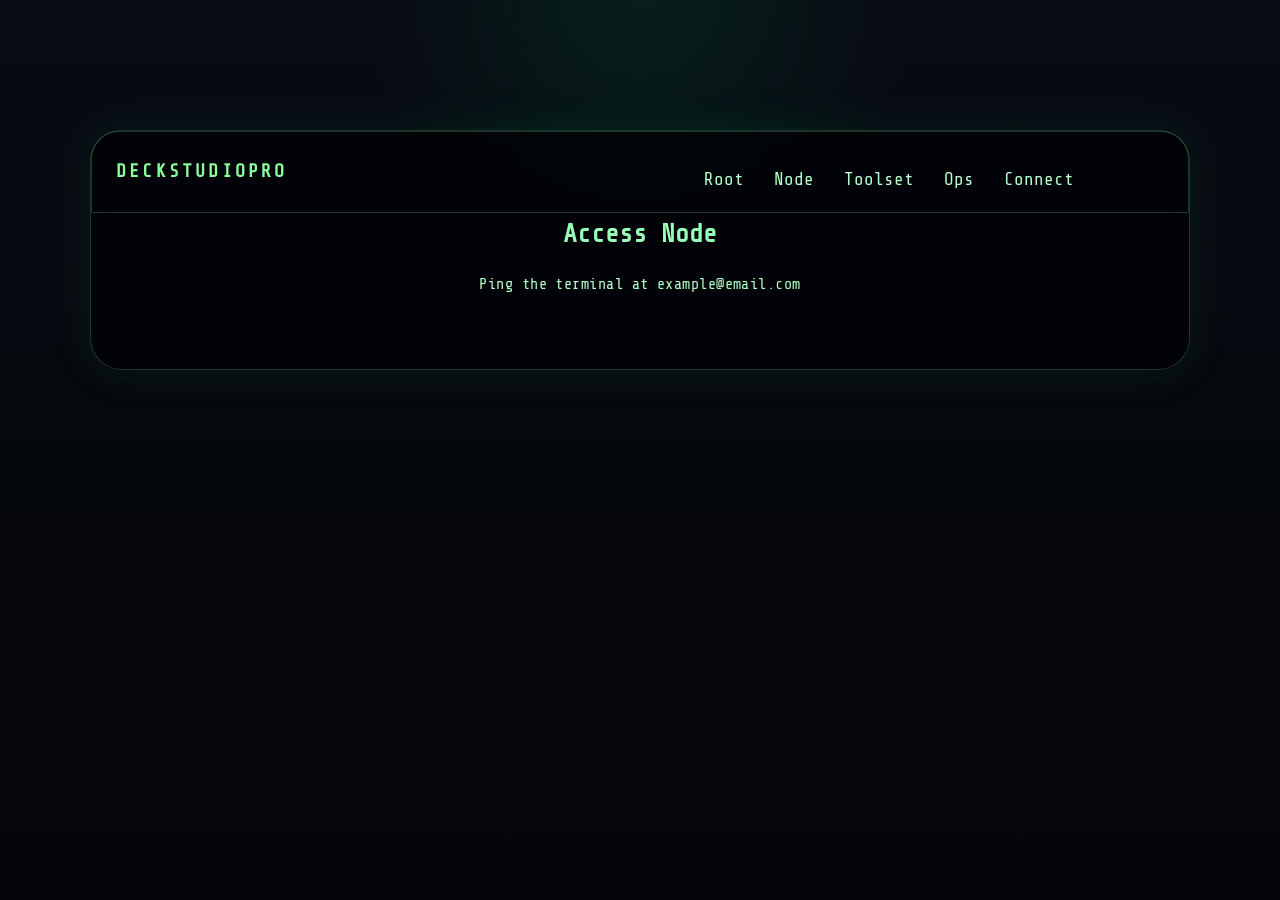
<file: index.html>
<!DOCTYPE html>
<html lang="en">

<head>
    <meta charset="UTF-8">
    <meta name="viewport" content="width=device-width, initial-scale=1.0">
    <link rel="stylesheet" href="style.css">
    <title>DeckstudioPro Terminal</title>
</head>

<body>
    <!-- header-->
    <div class="asosiy">
        <header>
            <div class="logo"><a href="home.html">DeckstudioPro</a></div>
            <nav>
                <ul>
                    <li><a href="home.html">Root</a></li>
                    <li><a href="about.html">Node</a></li>
                    <li><a href="skills.html">Toolset</a></li>
                    <li><a href="projects.html">Ops</a></li>
                    <li><a href="contact.html">Connect</a></li>
                </ul>
            </nav>
        </header>


        <!-- contacts section -->
        <section id="contact">
            <h2>Access Node</h2>
            <p>Ping the terminal at <a href="mailto:example@email.com">example@email.com</a></p>
        </section>
    </div>

</body>

</html>
</file>
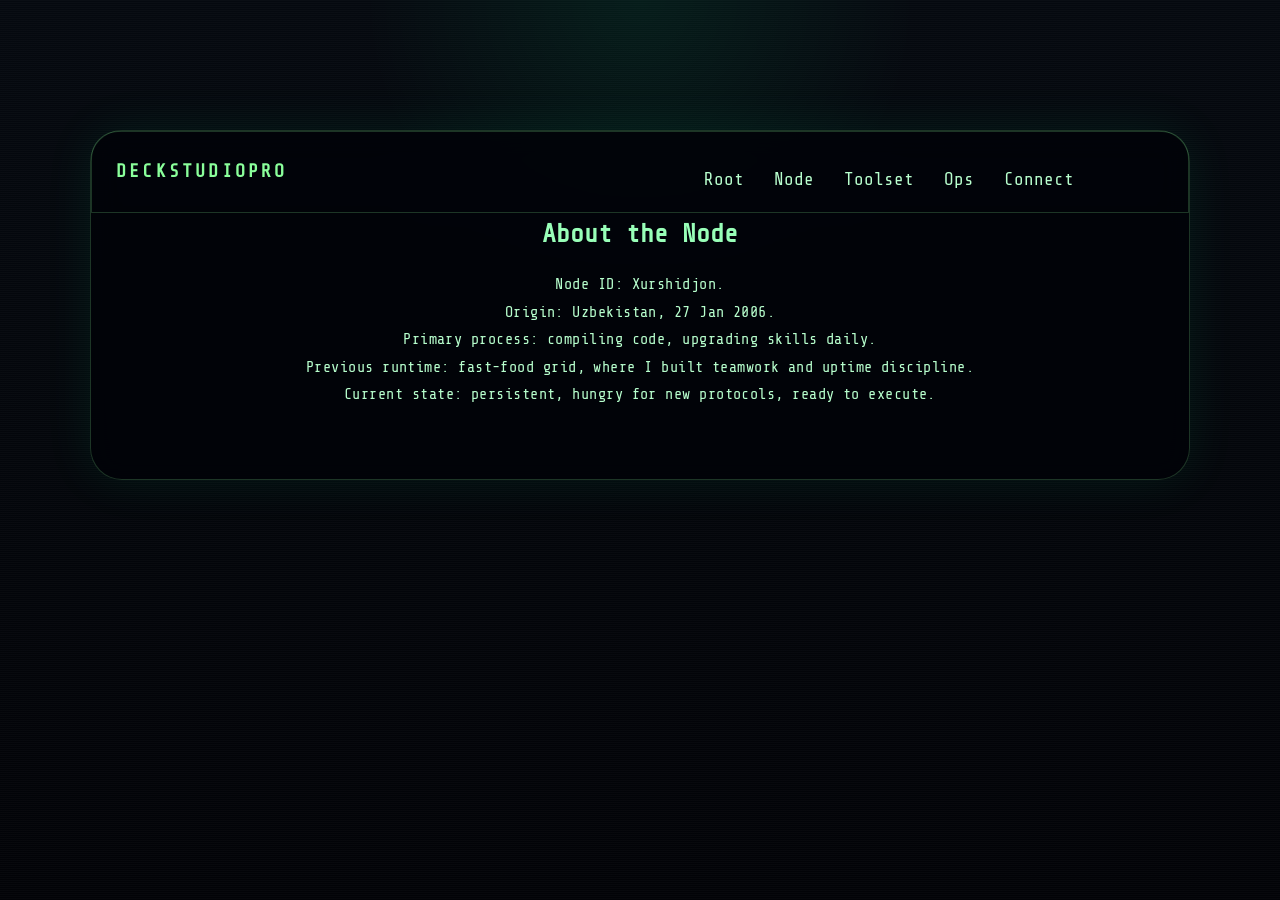
<file: about.html>
<!DOCTYPE html>
<html lang="en">

<head>
    <meta charset="UTF-8">
    <meta name="viewport" content="width=device-width, initial-scale=1.0">
    <link rel="stylesheet" href="style.css">
    <title>DeckstudioPro Terminal</title>
</head>

<body>
    <!-- header-->
    <div class="asosiy">
        <header>
            <div class="logo"><a href="home.html">DeckstudioPro</a></div>
            <nav>
                <ul>
                    <li><a href="home.html">Root</a></li>
                    <li><a href="about.html">Node</a></li>
                    <li><a href="skills.html">Toolset</a></li>
                    <li><a href="projects.html">Ops</a></li>
                    <li><a href="contact.html">Connect</a></li>
                </ul>
            </nav>
        </header>

        <section id="about">
            <h2>About the Node</h2>
            <p>Node ID: Xurshidjon.
                Origin: Uzbekistan, 27 Jan 2006.
                Primary process: compiling code, upgrading skills daily.
                Previous runtime: fast-food grid, where I built teamwork and uptime discipline.
                Current state: persistent, hungry for new protocols, ready to execute.</p>
        </section>
    </div>
</body>

</html>
</file>
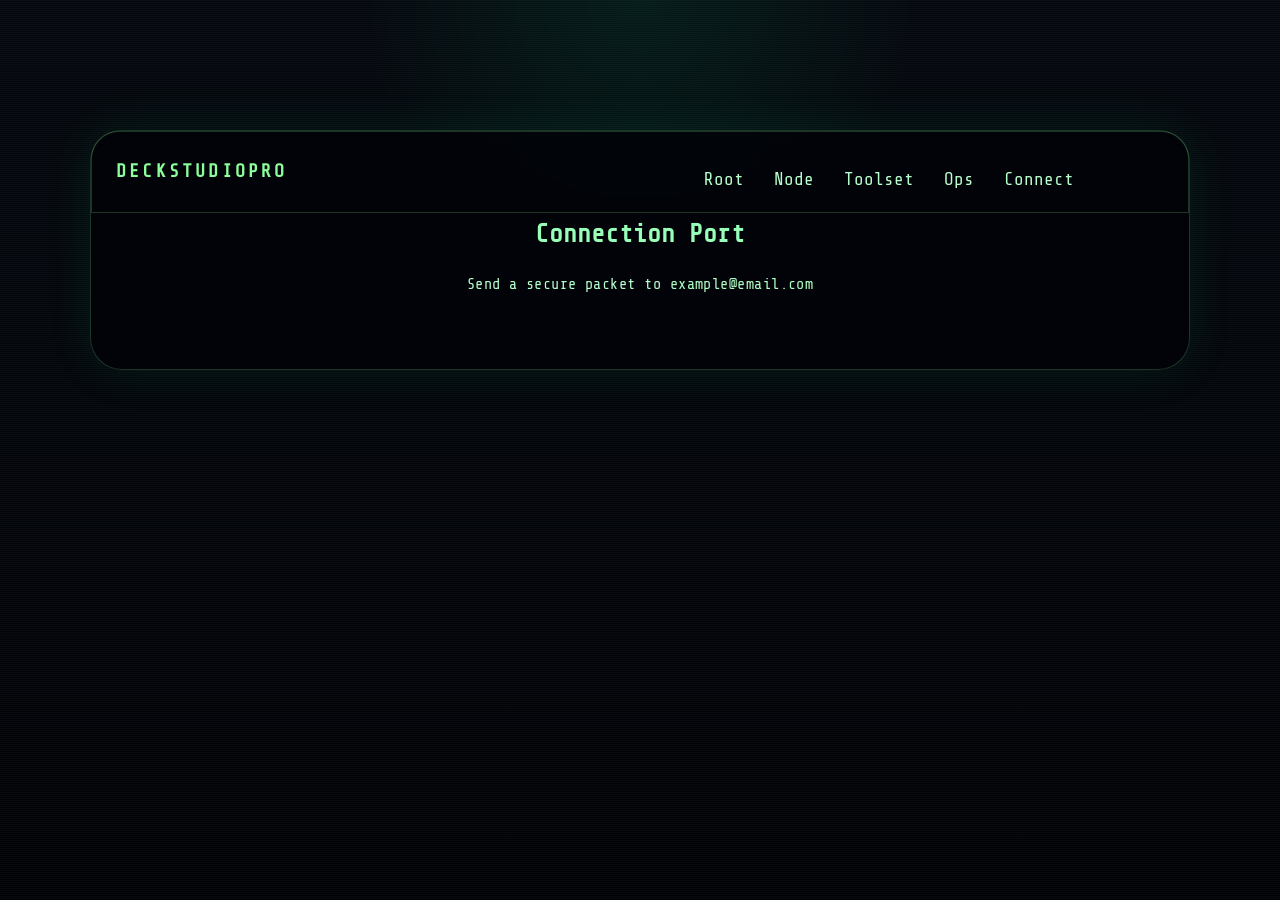
<file: contact.html>
<!DOCTYPE html>
<html lang="en">

<head>
    <meta charset="UTF-8">
    <meta name="viewport" content="width=device-width, initial-scale=1.0">
    <link rel="stylesheet" href="style.css">
    <title>DeckstudioPro Terminal</title>
</head>

<body>
    <!-- header-->
    <div class="asosiy">
        <header>
            <div class="logo"><a href="home.html">DeckstudioPro</a></div>
            <nav>
                <ul>
                    <li><a href="home.html">Root</a></li>
                    <li><a href="about.html">Node</a></li>
                    <li><a href="skills.html">Toolset</a></li>
                    <li><a href="projects.html">Ops</a></li>
                    <li><a href="contact.html">Connect</a></li>
                </ul>
            </nav>
        </header>


        <!-- contacts section -->
        <section id="contact">
            <h2>Connection Port</h2>
            <p>Send a secure packet to <a href="mailto:example@email.com">example@email.com</a></p>
        </section>
    </div>

</body>

</html>
</file>
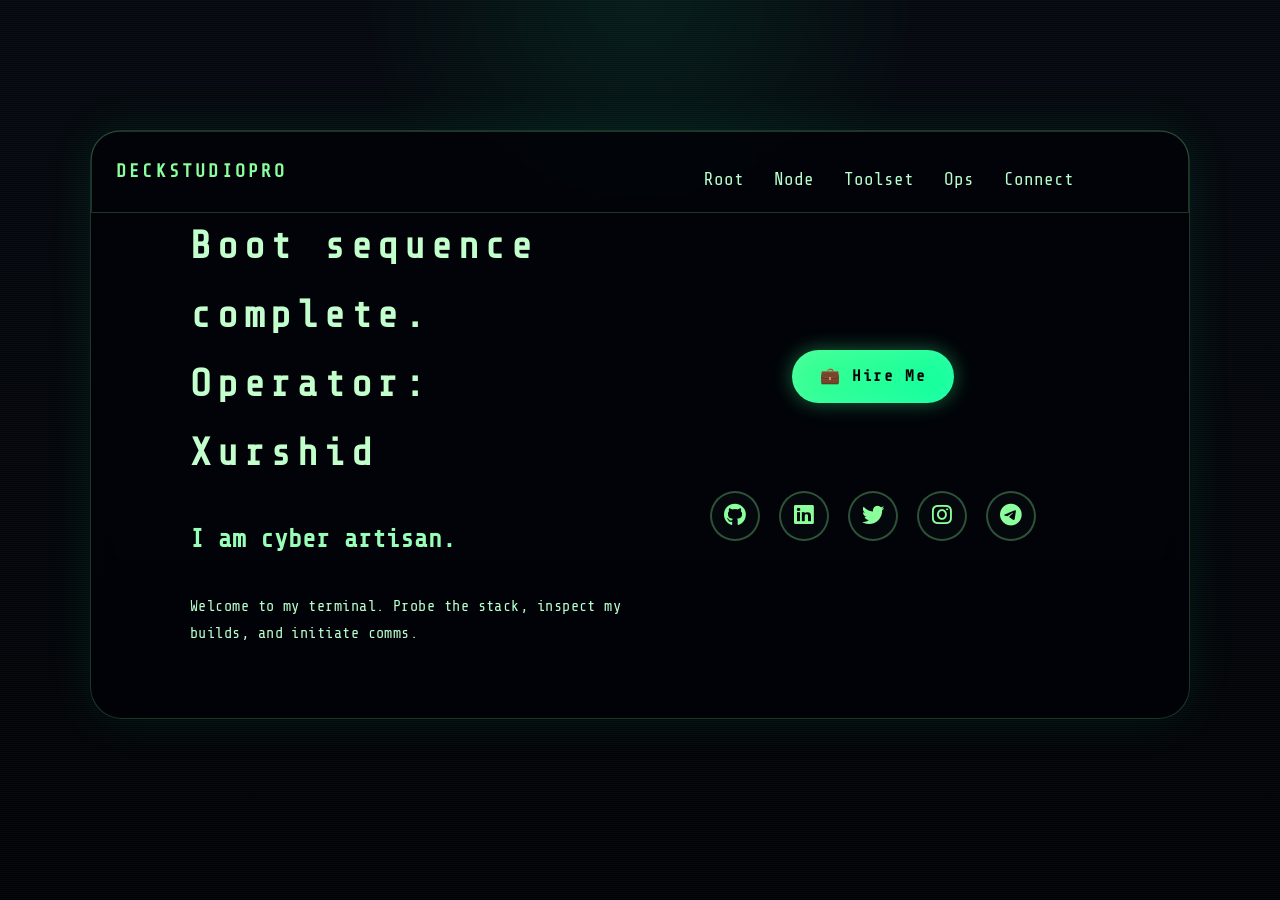
<file: home.html>
<!DOCTYPE html>
<html lang="en">

<head>
    <meta charset="UTF-8">
    <meta name="viewport" content="width=device-width, initial-scale=1.0">
    <link rel="stylesheet" href="style.css">
    <link rel="stylesheet" href="https://cdnjs.cloudflare.com/ajax/libs/font-awesome/6.4.0/css/all.min.css">
    <title>DeckstudioPro Terminal</title>
</head>

<body>
    <div class="asosiy">
        <!-- header-->
        <header>
            <div class="logo"><a href="home.html">DeckstudioPro</a></div>
            <nav>
                <ul>
                    <li><a href="home.html">Root</a></li>
                    <li><a href="about.html">Node</a></li>
                    <li><a href="skills.html">Toolset</a></li>
                    <li><a href="projects.html">Ops</a></li>
                    <li><a href="contact.html">Connect</a></li>
                </ul>
            </nav>
        </header>
        <!-- home section -->
        <section id="home">
            <div class="home-content">
                <h1>Boot sequence complete. Operator: Xurshid</h1>
                <h2>I am <span>cyber artisan</span>.</h2>
                <p>Welcome to my terminal. Probe the stack, inspect my builds, and initiate comms.</p>
            </div>

            <div class="home-actions-column">
                <div class="home-actions">
                    <a href="mailto:
ismatillayevxurshid3@icloud.com" class="hire-btn">💼 Hire Me</a>
                </div>

                <div class="social-links">
                    <a href="https://github.com/xurshid-cyber" target="_blank" rel="noopener" title="GitHub"
                        class="social-icon">
                        <i class="fab fa-github"></i>
                    </a>
                    <a href="https://linkedin.com/in/xurshidjonismatillayev" target="_blank" rel="noopener"
                        title="LinkedIn" class="social-icon">
                        <i class="fab fa-linkedin"></i>
                    </a>
                    <a href="https://twitter.com" target="_blank" rel="noopener" title="Twitter" class="social-icon">
                        <i class="fab fa-twitter"></i>
                    </a>
                    <a href="https://instagram.com" target="_blank" rel="noopener" title="Instagram"
                        class="social-icon">
                        <i class="fab fa-instagram"></i>
                    </a>
                    <a href="https://t.me/DeckStudioPro" target="_blank" rel="noopener" title="Telegram"
                        class="social-icon">
                        <i class="fab fa-telegram"></i>
                    </a>
                </div>
            </div>
        </section>
    </div>
</body>
</file>
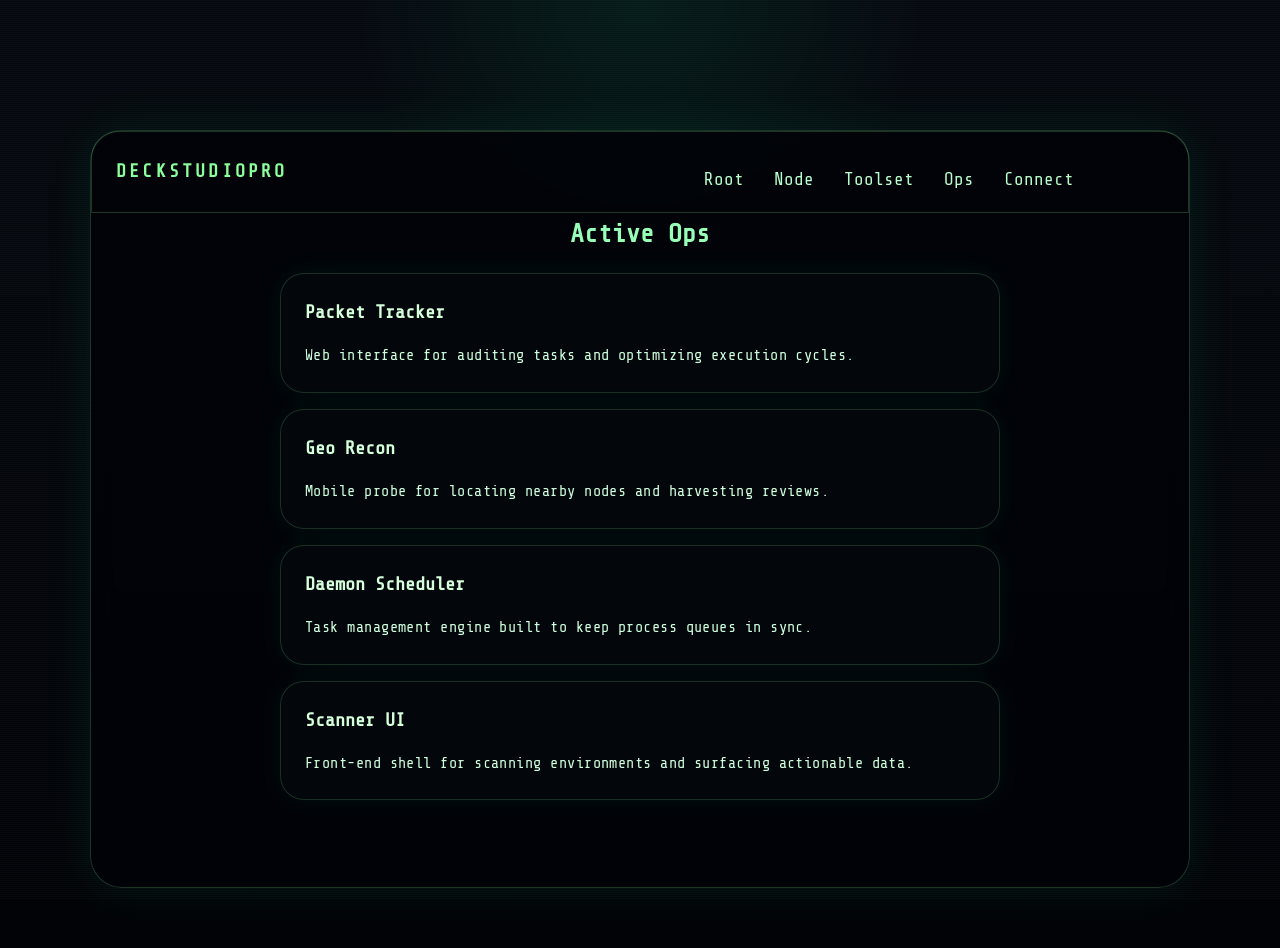
<file: projects.html>
<!DOCTYPE html>
<html lang="en">

<head>
    <meta charset="UTF-8">
    <meta name="viewport" content="width=device-width, initial-scale=1.0">
    <link rel="stylesheet" href="style.css">
    <title>DeckstudioPro Terminal</title>
</head>

<body>
    <!-- header-->
    <div class="asosiy">
        <header>
            <div class="logo"><a href="home.html">DeckstudioPro</a></div>
            <nav>
                <ul>
                    <li><a href="home.html">Root</a></li>
                    <li><a href="about.html">Node</a></li>
                    <li><a href="skills.html">Toolset</a></li>
                    <li><a href="projects.html">Ops</a></li>
                    <li><a href="contact.html">Connect</a></li>
                </ul>
            </nav>
        </header>

        <!-- Projects Section -->
        <section id="projects">
            <h2>Active Ops</h2>
            <div class="project">
                <h3>Packet Tracker</h3>
                <p>Web interface for auditing tasks and optimizing execution cycles.</p>
            </div>
            <div class="project">
                <h3>Geo Recon</h3>
                <p>Mobile probe for locating nearby nodes and harvesting reviews.</p>
            </div>
            <div class="project">
                <h3>Daemon Scheduler</h3>
                <p>Task management engine built to keep process queues in sync.</p>
            </div>
            <div class="project">
                <h3>Scanner UI</h3>
                <p>Front-end shell for scanning environments and surfacing actionable data.</p>
            </div>
        </section>
    </div>
</body>

</html>
</file>
<file: style.css>
@import url('https://fonts.googleapis.com/css2?family=Share+Tech+Mono&display=swap');

* {
    margin: 0;
    padding: 0;
    box-sizing: border-box;
}

body {
    min-height: 100vh;
    background: radial-gradient(circle at top, rgba(0, 255, 150, 0.08), transparent 25%),
        linear-gradient(180deg, #05090f 0%, #020307 100%);
    color: #8aff9b;
    font-family: 'Share Tech Mono', ui-monospace, SFMono-Regular, Menlo, Monaco, Consolas, 'Liberation Mono', monospace;
    line-height: 1.8;
    display: flex;
    justify-content: center;
    align-items: flex-start;
    padding: 40px 20px 60px;
}

body::before {
    content: '';
    position: fixed;
    inset: 0;
    background: repeating-linear-gradient(180deg,
            rgba(255, 255, 255, 0.02),
            rgba(255, 255, 255, 0.02) 1px,
            transparent 1px,
            transparent 2px);
    pointer-events: none;
    mix-blend-mode: screen;
    z-index: -1;
}

a {
    color: #8aff9b;
    text-decoration: none;
}

a:hover {
    color: #d4ffd8;
    text-decoration: underline;

}

header {
    border: 1px solid rgba(138, 255, 155, 0.2);
    border-radius: 27px 27px 0 0;
    position: fixed;
    top: 0;
    left: 50%;
    transform: translateX(-50%);
    width: 100%;
    display: flex;
    justify-content: space-between;
    align-items: center;
    padding: 16px 24px;
    z-index: 10;
}

.logo {
    font-size: 1.15rem;
    letter-spacing: 0.2rem;
    text-transform: uppercase;
}

.logo a {
    color: #8aff9b;
    font-weight: 700;
}

nav ul {
    list-style: none;
    display: flex;
    flex-wrap: wrap;
    gap: 30px;
    justify-content: center;
    align-items: center;
    margin-right: 10vh;
}

nav a {
    display: inline-flex;
    align-items: center;
    justify-content: center;
    font-size: 1.1rem;
    color: #b8ffce;
    transition: background 0.2s ease, color 0.2s ease, transform 0.2s ease;
}

nav a:hover {
    color: #ff0000;
    transform: translateY(-5px);
}

.asosiy {
    width: min(1100px, 100%);
    margin-top: 90px;
    padding: 3rem 2.2rem 2.4rem;
    background: rgba(2, 3, 8, 0.88);
    border: 1px solid rgba(138, 255, 155, 0.2);
    border-radius: 32px;
    box-shadow: 0 0 50px rgba(0, 255, 150, 0.08);
    backdrop-filter: blur(15px);
}

section {
    max-width: 900px;
    margin: 0 auto;
    padding: 2rem 0;
    text-align: center;
}

h1 {
    font-size: clamp(1.6rem, 3vw, 2.4rem);
    letter-spacing: 0.15em;
    margin-bottom: 0.8rem;
    color: #c2ffcc;
}

h2 {
    font-size: clamp(1rem, 2vw, 1.6rem);
    margin-bottom: 0.9rem;
    color: #98ffb8;
}

p,
li {
    font-size: 0.95rem;
    color: #b7ffcd;
}

p {
    max-width: 760px;
    margin: 0 auto;
    letter-spacing: 0.03em;
    white-space: pre-line;
}

ul {
    list-style: none;
    display: grid;
    grid-template-columns: repeat(auto-fit, minmax(140px, 1fr));
    gap: 1rem;
    padding: 0;
    margin-top: 1rem;
}

li {

    color: #c6ffd0;
}

.skill-list {
    display: grid;
    gap: 1rem;
    margin-top: 1.5rem;
}

.skill-item {
    text-align: left;
    padding: 1rem 1.1rem;
    background: rgba(8, 14, 20, 0.9);
    border: 1px solid rgba(138, 255, 155, 0.18);
    border-radius: 18px;
}

.skill-meta {
    display: flex;
    justify-content: space-between;
    align-items: center;
    margin-bottom: 0.75rem;
    gap: 1rem;
}

.skill-name {
    font-weight: 700;
    color: #d8ffd7;
}

.skill-value {
    color: #b0ffba;
}

.skill-bar {
    width: 100%;
    height: 12px;
    border-radius: 999px;
    background: rgba(138, 255, 155, 0.12);
    overflow: hidden;
}

.skill-fill {
    height: 100%;
    background: linear-gradient(90deg, #40ff92, #0fffa0);
    border-radius: 999px;
    box-shadow: 0 0 12px rgba(64, 255, 146, 0.25);
}

#projects .project {
    margin: 1rem auto;
    padding: 1.4rem 1.5rem;
    max-width: 720px;
    text-align: left;
    border: 1px solid rgba(138, 255, 155, 0.16);
    border-radius: 24px;
    background: rgba(4, 9, 14, 0.85);
    box-shadow: 0 0 30px rgba(0, 255, 150, 0.06);
}

#projects .project h3 {
    margin-bottom: 0.75rem;
    color: #d6ffdb;
}

#projects .project p {
    margin: 0;
    color: #cfffde;
}

#contact p a {
    color: #afffc4;
}

.home-actions {
    margin: 2rem 0 1.5rem;
}

.hire-btn {
    display: inline-block;
    padding: 12px 28px;
    background: linear-gradient(135deg, #40ff92 0%, #0fffa0 100%);
    color: #000;
    font-weight: 700;
    letter-spacing: 0.1em;
    border-radius: 999px;
    transition: all 0.3s ease;
    box-shadow: 0 0 20px rgba(64, 255, 146, 0.4), inset 0 0 20px rgba(255, 255, 255, 0.1);
}

.hire-btn:hover {
    text-decoration: none;
    transform: scale(1.08);
    box-shadow: 0 0 30px rgba(64, 255, 146, 0.6), 0 0 60px rgba(15, 255, 160, 0.3);
}

.social-links {
    display: flex;
    justify-content: center;
    align-items: center;
    gap: 1.2rem;
    margin-top: 2rem;
}

.social-icon {
    display: inline-flex;
    align-items: center;
    justify-content: center;
    width: 50px;
    height: 50px;
    border: 2px solid rgba(138, 255, 155, 0.3);
    border-radius: 50%;
    color: #8aff9b;
    font-size: 1.4rem;
    transition: all 0.3s ease;
    background: rgba(8, 14, 20, 0.5);
}

.social-icon:hover {
    border-color: #40ff92;
    color: #40ff92;
    transform: translateY(-6px);
    box-shadow: 0 0 20px rgba(64, 255, 146, 0.4);
}

#home {
    display: grid;
    grid-template-columns: 1fr 1fr;
    gap: 2rem;
    align-items: center;
    text-align: left;
}

#home .home-content {
    display: flex;
    flex-direction: column;
    gap: 1rem;
}

#home h1,
#home h2 {
    text-align: left;
}

#home .home-actions-column {
    display: flex;
    flex-direction: column;
    align-items: center;
    gap: 2rem;
    justify-content: center;
}

@media (max-width: 820px) {
    body {
        align-items: center;
        padding-top: 100px;
    }

    header {
        padding: 14px 18px;
    }

    .asosiy {
        margin-top: 100px;
        padding: 2rem 1.3rem 1.8rem;
    }

    section {
        padding: 1.4rem 0;
    }

    ul {
        grid-template-columns: repeat(2, minmax(120px, 1fr));
    }

    #home {
        grid-template-columns: 1fr;
        text-align: center;
    }

    #home h1,
    #home h2 {
        text-align: center;
    }
}

@media (max-width: 560px) {
    nav ul {
        justify-content: center;
    }

    ul {
        grid-template-columns: 1fr;
    }

    header {
        flex-direction: column;
        gap: 14px;
    }

    .social-links {
        gap: 0.9rem;
    }

    .social-icon {
        width: 44px;
        height: 44px;
        font-size: 1.2rem;
    }

    .hire-btn {
        padding: 10px 22px;
        font-size: 0.95rem;
    }
}
</file>
